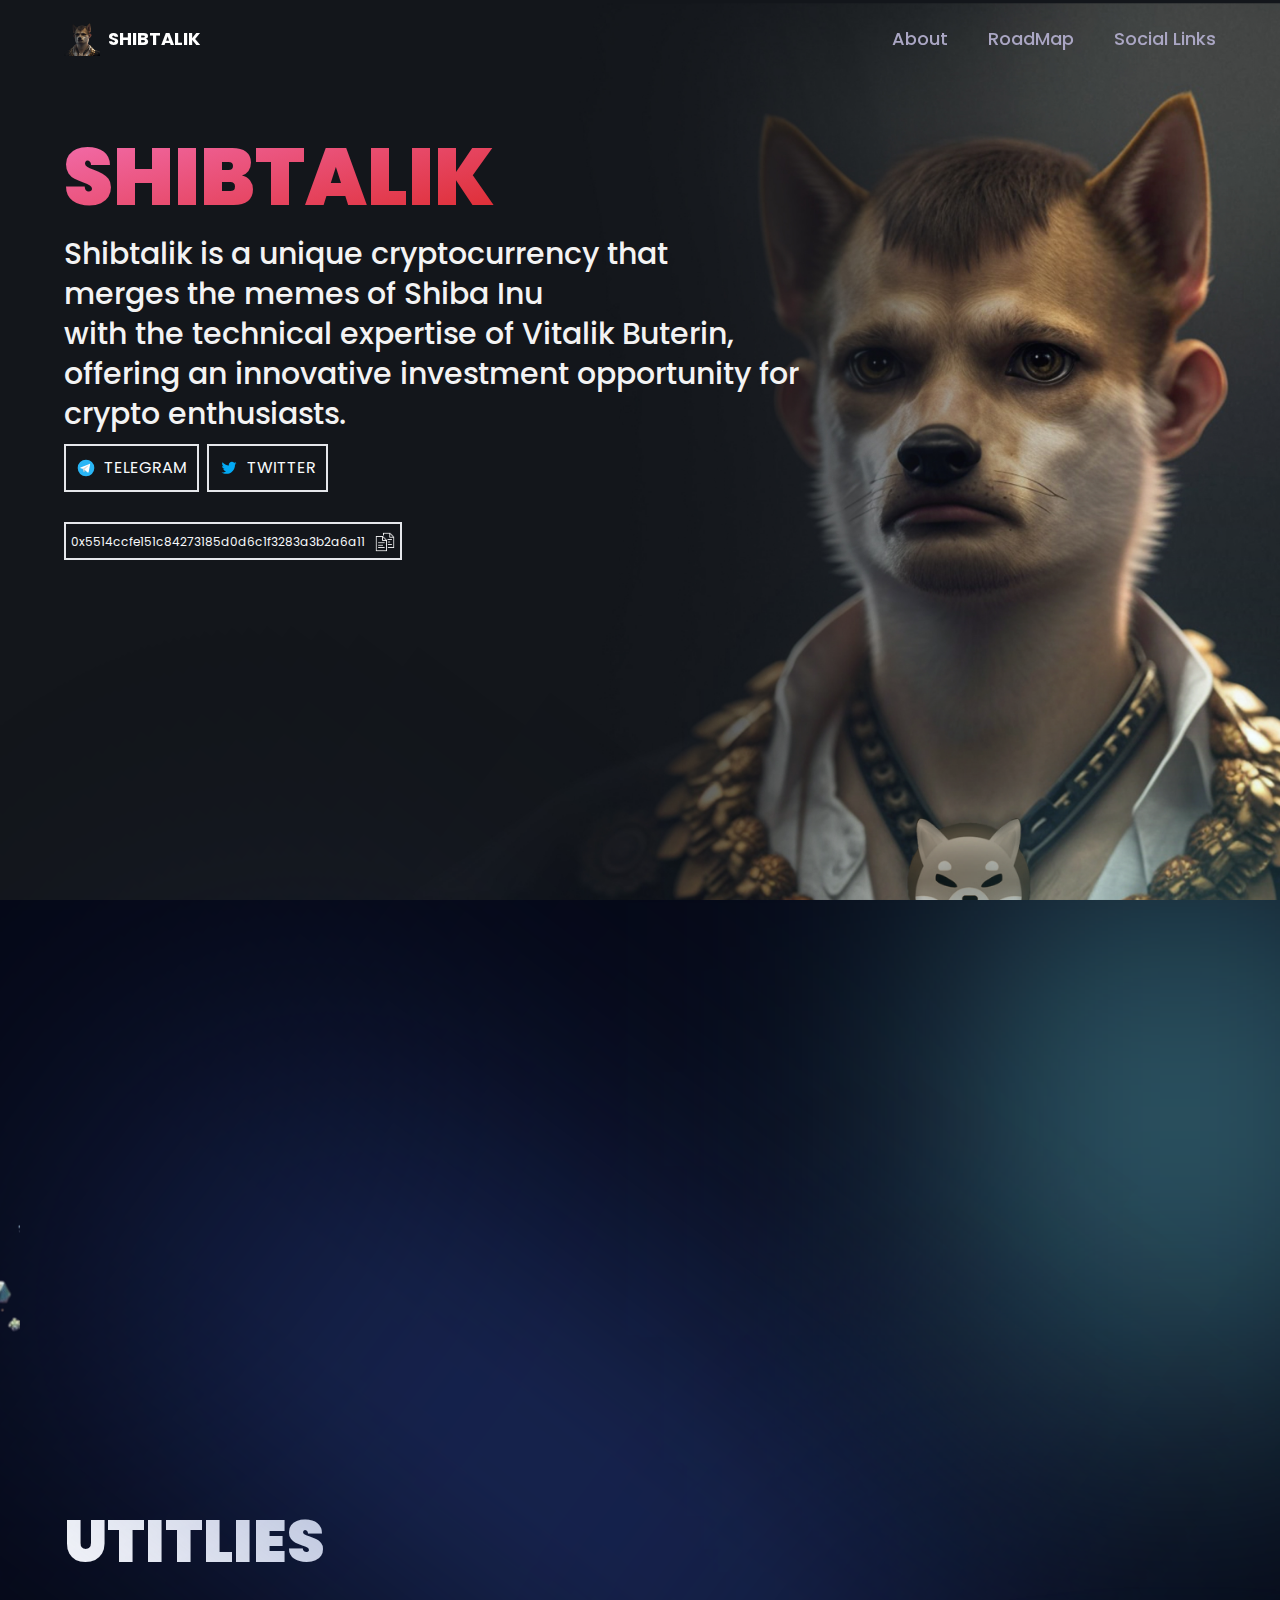
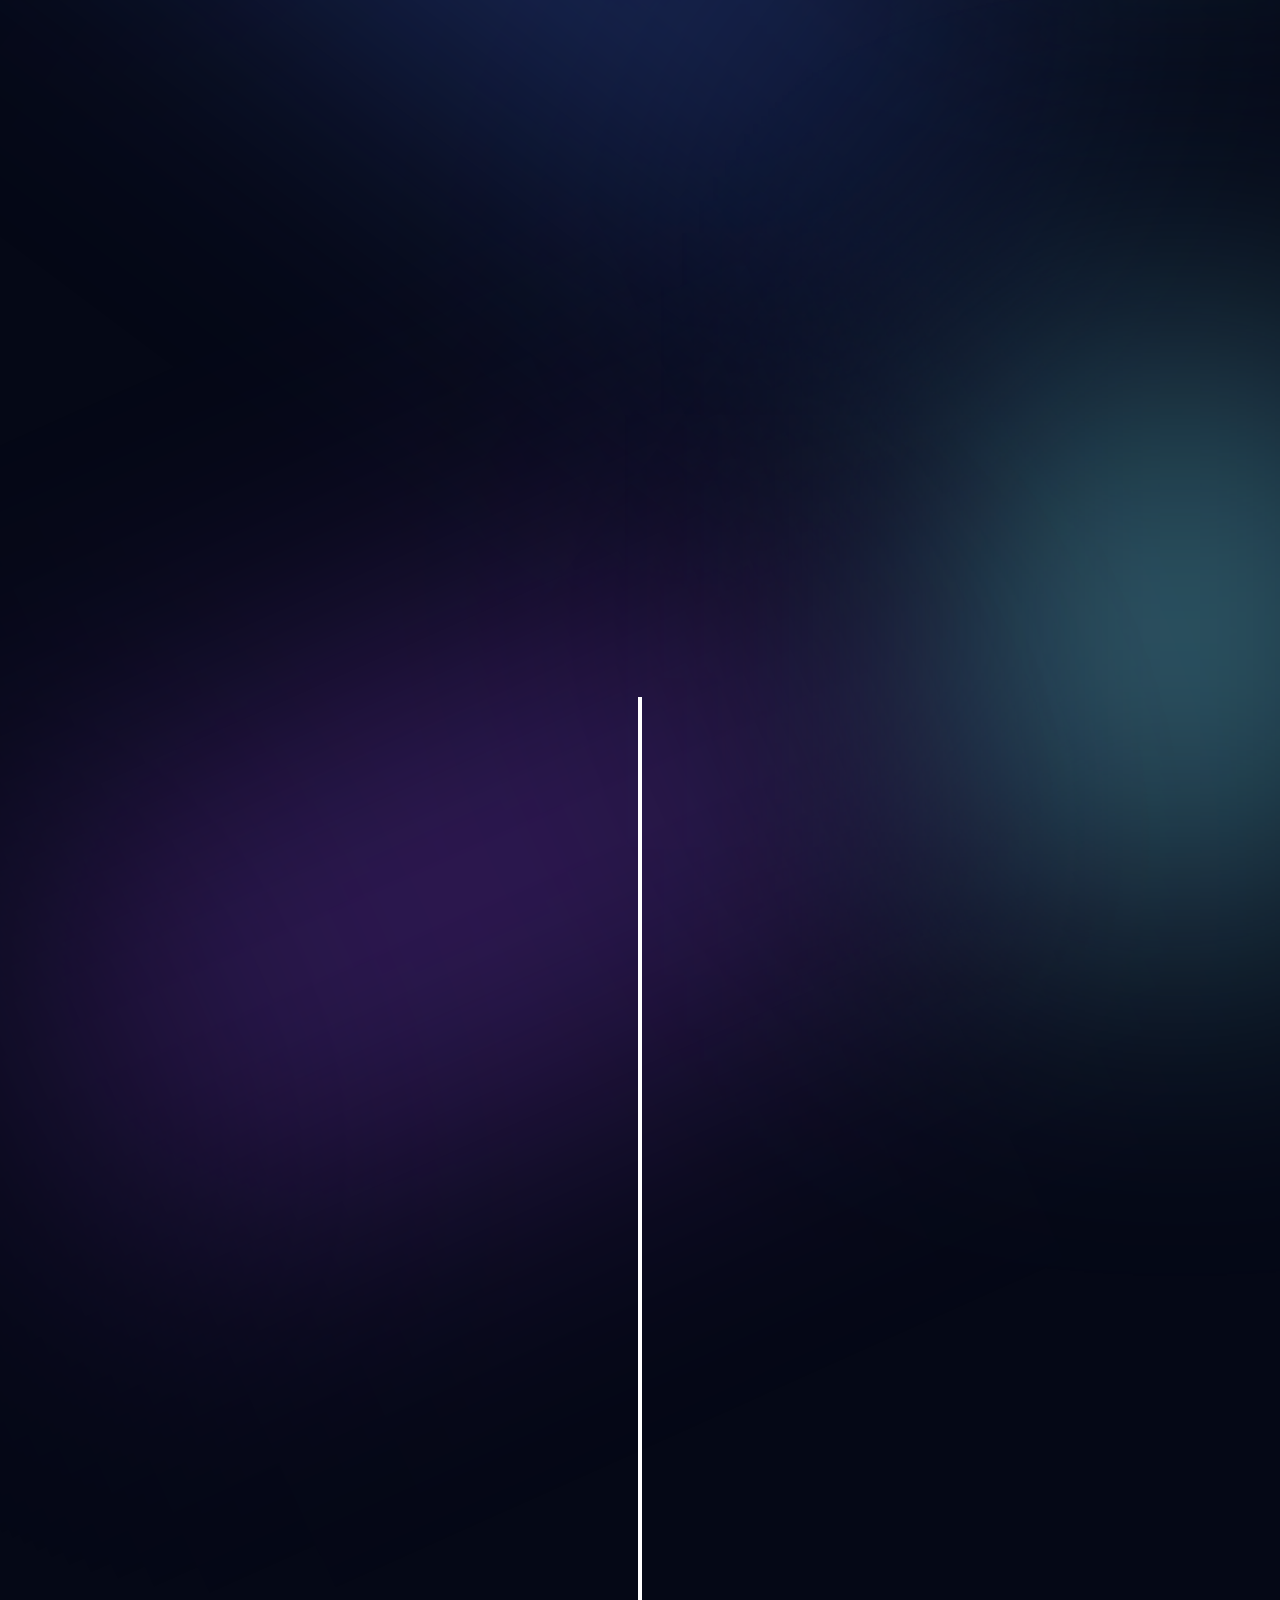
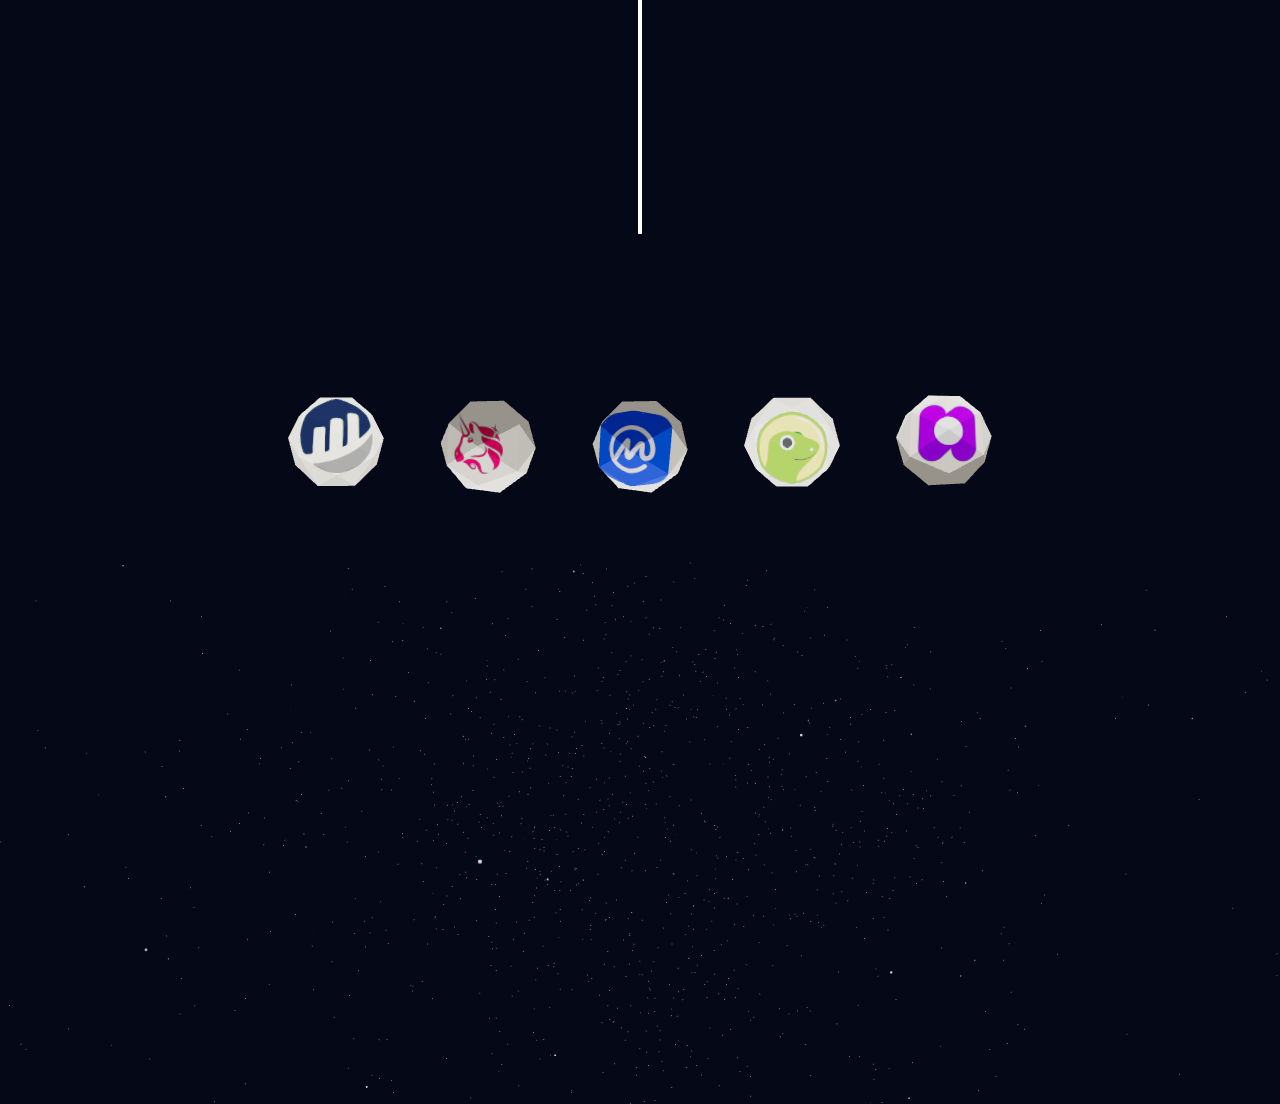
<file: index.html>
<!DOCTYPE html>
<html lang="en">
  <head>
    <meta charset="UTF-8" />
    <link rel="icon" href="/favicon.ico" />
    <meta name="viewport" content="width=device-width, initial-scale=1.0" />
    <title>SHIBTALIK</title>
    <script type="module" crossorigin src="/assets/index-1c719906.js"></script>
    <link rel="stylesheet" href="/assets/index-5289083e.css">
  </head>
  <body>
    <div id="root"></div>
    
  </body>
</html>
</file>
<file: assets/index-5289083e.css>
@import"https://fonts.googleapis.com/css2?family=Poppins:wght@100;200;300;400;500;600;700;800;900&display=swap";.vertical-timeline *{-webkit-box-sizing:border-box;box-sizing:border-box}.vertical-timeline{width:95%;max-width:1170px;margin:0 auto;position:relative;padding:2em 0}.vertical-timeline:after{content:"";display:table;clear:both}.vertical-timeline:before{content:"";position:absolute;top:0;left:18px;height:100%;width:4px;background:var(--line-color)}.vertical-timeline.vertical-timeline--one-column-right:before{right:18px;left:unset}@media only screen and (min-width:1170px){.vertical-timeline.vertical-timeline--two-columns{width:90%}.vertical-timeline.vertical-timeline--two-columns:before{left:50%;margin-left:-2px}}.vertical-timeline-element{position:relative;margin:2em 0}.vertical-timeline-element>div{min-height:1px}.vertical-timeline-element:after{content:"";display:table;clear:both}.vertical-timeline-element:first-child{margin-top:0}.vertical-timeline-element:last-child{margin-bottom:0}@media only screen and (min-width:1170px){.vertical-timeline-element{margin:4em 0}.vertical-timeline-element:first-child{margin-top:0}.vertical-timeline-element:last-child{margin-bottom:0}}.vertical-timeline-element-icon{position:absolute;top:0;left:0;width:40px;height:40px;border-radius:50%;-webkit-box-shadow:0 0 0 4px #fff,inset 0 2px 0 rgba(0,0,0,.08),0 3px 0 4px rgba(0,0,0,.05);box-shadow:0 0 0 4px #fff,inset 0 2px #00000014,0 3px 0 4px #0000000d}.vertical-timeline--one-column-right .vertical-timeline-element-icon{right:0;left:unset}.vertical-timeline-element-icon svg{display:block;width:24px;height:24px;position:relative;left:50%;top:50%;margin-left:-12px;margin-top:-12px}@media only screen and (min-width:1170px){.vertical-timeline--two-columns .vertical-timeline-element-icon{width:60px;height:60px;left:50%;margin-left:-30px}}.vertical-timeline-element-icon{-webkit-transform:translateZ(0);-webkit-backface-visibility:hidden}.vertical-timeline--animate .vertical-timeline-element-icon.is-hidden{visibility:hidden}.vertical-timeline--animate .vertical-timeline-element-icon.bounce-in{visibility:visible;-webkit-animation:cd-bounce-1 .6s;animation:cd-bounce-1 .6s}@-webkit-keyframes cd-bounce-1{0%{opacity:0;-webkit-transform:scale(.5)}60%{opacity:1;-webkit-transform:scale(1.2)}to{-webkit-transform:scale(1)}}@keyframes cd-bounce-1{0%{opacity:0;-webkit-transform:scale(.5);transform:scale(.5)}60%{opacity:1;-webkit-transform:scale(1.2);transform:scale(1.2)}to{-webkit-transform:scale(1);transform:scale(1)}}.vertical-timeline-element-content{position:relative;margin-left:60px;background:#fff;border-radius:.25em;padding:1em;-webkit-box-shadow:0 3px 0 #ddd;box-shadow:0 3px #ddd}.vertical-timeline--one-column-right .vertical-timeline-element-content{margin-right:60px;margin-left:unset}.vertical-timeline-element--no-children .vertical-timeline-element-content{background:0 0;-webkit-box-shadow:none;box-shadow:none}.vertical-timeline-element-content:after{content:"";display:table;clear:both}.vertical-timeline-element-content h2{color:#303e49}.vertical-timeline-element-content .vertical-timeline-element-date,.vertical-timeline-element-content p{font-size:13px;font-size:.8125rem;font-weight:500}.vertical-timeline-element-content .vertical-timeline-element-date{display:inline-block}.vertical-timeline-element-content p{margin:1em 0 0;line-height:1.6}.vertical-timeline-element-title,.vertical-timeline-element-subtitle{margin:0}.vertical-timeline-element-content .vertical-timeline-element-date{float:left;padding:.8em 0;opacity:.7}.vertical-timeline-element-content-arrow{content:"";position:absolute;top:16px;right:100%;height:0;width:0;border:7px solid transparent;border-right:7px solid #fff}.vertical-timeline--one-column-right .vertical-timeline-element-content-arrow{content:"";position:absolute;top:16px;right:unset;left:100%;height:0;width:0;border:7px solid transparent;border-left:7px solid #fff}.vertical-timeline--one-column-right .vertical-timeline-element-content:before{left:100%;border-left:7px solid #fff;border-right:unset}.vertical-timeline-element--no-children .vertical-timeline-element-content:before{display:none}.vertical-timeline-element--no-children .vertical-timeline-element-content-arrow{display:none}@media only screen and (min-width:768px){.vertical-timeline-element-content h2{font-size:20px;font-size:1.25rem}.vertical-timeline-element-content p{font-size:16px;font-size:1rem}.vertical-timeline-element-content .vertical-timeline-element-date{font-size:14px;font-size:.875rem}}@media only screen and (min-width:1170px){.vertical-timeline--two-columns .vertical-timeline-element-content{margin-left:0;padding:1.5em;width:44%}.vertical-timeline--two-columns .vertical-timeline-element-content-arrow{top:24px;left:100%;-webkit-transform:rotate(180deg);transform:rotate(180deg)}.vertical-timeline--two-columns .vertical-timeline-element-content .vertical-timeline-element-date{position:absolute;width:100%;left:124%;top:6px;font-size:16px;font-size:1rem}.vertical-timeline--two-columns .vertical-timeline-element.vertical-timeline-element--right .vertical-timeline-element-content,.vertical-timeline--two-columns .vertical-timeline-element:nth-child(even):not(.vertical-timeline-element--left) .vertical-timeline-element-content{float:right}.vertical-timeline--two-columns .vertical-timeline-element.vertical-timeline-element--right .vertical-timeline-element-content-arrow,.vertical-timeline--two-columns .vertical-timeline-element:nth-child(even):not(.vertical-timeline-element--left) .vertical-timeline-element-content-arrow{top:24px;left:auto;right:100%;-webkit-transform:rotate(0);transform:rotate(0)}.vertical-timeline--one-column-right .vertical-timeline-element.vertical-timeline-element--right .vertical-timeline-element-content-arrow,.vertical-timeline--one-column-right .vertical-timeline-element:nth-child(even):not(.vertical-timeline-element--left) .vertical-timeline-element-content-arrow{top:24px;left:100%;right:auto;-webkit-transform:rotate(0);transform:rotate(0)}.vertical-timeline--two-columns .vertical-timeline-element.vertical-timeline-element--right .vertical-timeline-element-content .vertical-timeline-element-date,.vertical-timeline--two-columns .vertical-timeline-element:nth-child(even):not(.vertical-timeline-element--left) .vertical-timeline-element-content .vertical-timeline-element-date{left:auto;right:124%;text-align:right}}.vertical-timeline--animate .vertical-timeline-element-content.is-hidden{visibility:hidden}.vertical-timeline--animate .vertical-timeline-element-content.bounce-in{visibility:visible;-webkit-animation:cd-bounce-2 .6s;animation:cd-bounce-2 .6s}@media only screen and (min-width:1170px){.vertical-timeline--two-columns.vertical-timeline--animate .vertical-timeline-element.vertical-timeline-element--right .vertical-timeline-element-content.bounce-in,.vertical-timeline--two-columns.vertical-timeline--animate .vertical-timeline-element:nth-child(even):not(.vertical-timeline-element--left) .vertical-timeline-element-content.bounce-in{-webkit-animation:cd-bounce-2-inverse .6s;animation:cd-bounce-2-inverse .6s}}@media only screen and (max-width:1169px){.vertical-timeline--animate .vertical-timeline-element-content.bounce-in{visibility:visible;-webkit-animation:cd-bounce-2-inverse .6s;animation:cd-bounce-2-inverse .6s}}@-webkit-keyframes cd-bounce-2{0%{opacity:0;-webkit-transform:translateX(-100px)}60%{opacity:1;-webkit-transform:translateX(20px)}to{-webkit-transform:translateX(0)}}@keyframes cd-bounce-2{0%{opacity:0;-webkit-transform:translateX(-100px);transform:translate(-100px)}60%{opacity:1;-webkit-transform:translateX(20px);transform:translate(20px)}to{-webkit-transform:translateX(0);transform:translate(0)}}@-webkit-keyframes cd-bounce-2-inverse{0%{opacity:0;-webkit-transform:translateX(100px)}60%{opacity:1;-webkit-transform:translateX(-20px)}to{-webkit-transform:translateX(0)}}@keyframes cd-bounce-2-inverse{0%{opacity:0;-webkit-transform:translateX(100px);transform:translate(100px)}60%{opacity:1;-webkit-transform:translateX(-20px);transform:translate(-20px)}to{-webkit-transform:translateX(0);transform:translate(0)}}*,:before,:after{box-sizing:border-box;border-width:0;border-style:solid;border-color:#e5e7eb}:before,:after{--tw-content: ""}html{line-height:1.5;-webkit-text-size-adjust:100%;-moz-tab-size:4;-o-tab-size:4;tab-size:4;font-family:ui-sans-serif,system-ui,-apple-system,BlinkMacSystemFont,Segoe UI,Roboto,Helvetica Neue,Arial,Noto Sans,sans-serif,"Apple Color Emoji","Segoe UI Emoji",Segoe UI Symbol,"Noto Color Emoji";font-feature-settings:normal}body{margin:0;line-height:inherit}hr{height:0;color:inherit;border-top-width:1px}abbr:where([title]){-webkit-text-decoration:underline dotted;text-decoration:underline dotted}h1,h2,h3,h4,h5,h6{font-size:inherit;font-weight:inherit}a{color:inherit;text-decoration:inherit}b,strong{font-weight:bolder}code,kbd,samp,pre{font-family:ui-monospace,SFMono-Regular,Menlo,Monaco,Consolas,Liberation Mono,Courier New,monospace;font-size:1em}small{font-size:80%}sub,sup{font-size:75%;line-height:0;position:relative;vertical-align:baseline}sub{bottom:-.25em}sup{top:-.5em}table{text-indent:0;border-color:inherit;border-collapse:collapse}button,input,optgroup,select,textarea{font-family:inherit;font-size:100%;font-weight:inherit;line-height:inherit;color:inherit;margin:0;padding:0}button,select{text-transform:none}button,[type=button],[type=reset],[type=submit]{-webkit-appearance:button;background-color:transparent;background-image:none}:-moz-focusring{outline:auto}:-moz-ui-invalid{box-shadow:none}progress{vertical-align:baseline}::-webkit-inner-spin-button,::-webkit-outer-spin-button{height:auto}[type=search]{-webkit-appearance:textfield;outline-offset:-2px}::-webkit-search-decoration{-webkit-appearance:none}::-webkit-file-upload-button{-webkit-appearance:button;font:inherit}summary{display:list-item}blockquote,dl,dd,h1,h2,h3,h4,h5,h6,hr,figure,p,pre{margin:0}fieldset{margin:0;padding:0}legend{padding:0}ol,ul,menu{list-style:none;margin:0;padding:0}textarea{resize:vertical}input::-moz-placeholder,textarea::-moz-placeholder{opacity:1;color:#9ca3af}input::placeholder,textarea::placeholder{opacity:1;color:#9ca3af}button,[role=button]{cursor:pointer}:disabled{cursor:default}img,svg,video,canvas,audio,iframe,embed,object{display:block;vertical-align:middle}img,video{max-width:100%;height:auto}[hidden]{display:none}*,:before,:after{--tw-border-spacing-x: 0;--tw-border-spacing-y: 0;--tw-translate-x: 0;--tw-translate-y: 0;--tw-rotate: 0;--tw-skew-x: 0;--tw-skew-y: 0;--tw-scale-x: 1;--tw-scale-y: 1;--tw-pan-x: ;--tw-pan-y: ;--tw-pinch-zoom: ;--tw-scroll-snap-strictness: proximity;--tw-ordinal: ;--tw-slashed-zero: ;--tw-numeric-figure: ;--tw-numeric-spacing: ;--tw-numeric-fraction: ;--tw-ring-inset: ;--tw-ring-offset-width: 0px;--tw-ring-offset-color: #fff;--tw-ring-color: rgb(59 130 246 / .5);--tw-ring-offset-shadow: 0 0 #0000;--tw-ring-shadow: 0 0 #0000;--tw-shadow: 0 0 #0000;--tw-shadow-colored: 0 0 #0000;--tw-blur: ;--tw-brightness: ;--tw-contrast: ;--tw-grayscale: ;--tw-hue-rotate: ;--tw-invert: ;--tw-saturate: ;--tw-sepia: ;--tw-drop-shadow: ;--tw-backdrop-blur: ;--tw-backdrop-brightness: ;--tw-backdrop-contrast: ;--tw-backdrop-grayscale: ;--tw-backdrop-hue-rotate: ;--tw-backdrop-invert: ;--tw-backdrop-opacity: ;--tw-backdrop-saturate: ;--tw-backdrop-sepia: }::backdrop{--tw-border-spacing-x: 0;--tw-border-spacing-y: 0;--tw-translate-x: 0;--tw-translate-y: 0;--tw-rotate: 0;--tw-skew-x: 0;--tw-skew-y: 0;--tw-scale-x: 1;--tw-scale-y: 1;--tw-pan-x: ;--tw-pan-y: ;--tw-pinch-zoom: ;--tw-scroll-snap-strictness: proximity;--tw-ordinal: ;--tw-slashed-zero: ;--tw-numeric-figure: ;--tw-numeric-spacing: ;--tw-numeric-fraction: ;--tw-ring-inset: ;--tw-ring-offset-width: 0px;--tw-ring-offset-color: #fff;--tw-ring-color: rgb(59 130 246 / .5);--tw-ring-offset-shadow: 0 0 #0000;--tw-ring-shadow: 0 0 #0000;--tw-shadow: 0 0 #0000;--tw-shadow-colored: 0 0 #0000;--tw-blur: ;--tw-brightness: ;--tw-contrast: ;--tw-grayscale: ;--tw-hue-rotate: ;--tw-invert: ;--tw-saturate: ;--tw-sepia: ;--tw-drop-shadow: ;--tw-backdrop-blur: ;--tw-backdrop-brightness: ;--tw-backdrop-contrast: ;--tw-backdrop-grayscale: ;--tw-backdrop-hue-rotate: ;--tw-backdrop-invert: ;--tw-backdrop-opacity: ;--tw-backdrop-saturate: ;--tw-backdrop-sepia: }.fixed{position:fixed}.absolute{position:absolute}.relative{position:relative}.inset-0{top:0px;right:0px;bottom:0px;left:0px}.bottom-0{bottom:0px}.right-0{right:0px}.top-0{top:0px}.top-20{top:5rem}.top-\[120px\]{top:120px}.z-0{z-index:0}.z-10{z-index:10}.z-20{z-index:20}.z-\[-1\]{z-index:-1}.z-\[0\]{z-index:0}.m-3{margin:.75rem}.mx-4{margin-left:1rem;margin-right:1rem}.mx-auto{margin-left:auto;margin-right:auto}.my-2{margin-top:.5rem;margin-bottom:.5rem}.my-\[10px\]{margin-top:10px;margin-bottom:10px}.my-\[20px\]{margin-top:20px;margin-bottom:20px}.-mt-20{margin-top:-5rem}.-mt-\[12px\]{margin-top:-12px}.mb-1{margin-bottom:.25rem}.mb-4{margin-bottom:1rem}.mb-\[50px\]{margin-bottom:50px}.ml-5{margin-left:1.25rem}.ml-\[10px\]{margin-left:10px}.mt-1{margin-top:.25rem}.mt-12{margin-top:3rem}.mt-2{margin-top:.5rem}.mt-20{margin-top:5rem}.mt-3{margin-top:.75rem}.mt-4{margin-top:1rem}.mt-5{margin-top:1.25rem}.mt-7{margin-top:1.75rem}.inline{display:inline}.flex{display:flex}.hidden{display:none}.h-1\/2{height:50%}.h-10{height:2.5rem}.h-16{height:4rem}.h-28{height:7rem}.h-3{height:.75rem}.h-40{height:10rem}.h-5{height:1.25rem}.h-9{height:2.25rem}.h-\[100\%\]{height:100%}.h-\[20px\]{height:20px}.h-\[230px\]{height:230px}.h-\[24px\]{height:24px}.h-\[28px\]{height:28px}.h-\[2px\]{height:2px}.h-\[350px\]{height:350px}.h-\[64px\]{height:64px}.h-auto{height:auto}.h-fit{height:-moz-fit-content;height:fit-content}.h-full{height:100%}.h-screen{height:100vh}.min-h-\[280px\]{min-height:280px}.min-h-\[300px\]{min-height:300px}.w-1{width:.25rem}.w-1\/2{width:50%}.w-10{width:2.5rem}.w-16{width:4rem}.w-28{width:7rem}.w-3{width:.75rem}.w-5{width:1.25rem}.w-9{width:2.25rem}.w-\[100\%\]{width:100%}.w-\[20px\]{width:20px}.w-\[24px\]{width:24px}.w-\[28px\]{width:28px}.w-\[300px\]{width:300px}.w-\[35px\]{width:35px}.w-\[650px\]{width:650px}.w-fit{width:-moz-fit-content;width:fit-content}.w-full{width:100%}.w-max{width:-moz-max-content;width:max-content}.min-w-\[140px\]{min-width:140px}.max-w-3xl{max-width:48rem}.max-w-7xl{max-width:80rem}.flex-1{flex:1 1 0%}.flex-\[0\.75\]{flex:.75}.cursor-pointer{cursor:pointer}.list-disc{list-style-type:disc}.list-none{list-style-type:none}.flex-row{flex-direction:row}.flex-col{flex-direction:column}.flex-col-reverse{flex-direction:column-reverse}.flex-wrap{flex-wrap:wrap}.items-start{align-items:flex-start}.items-center{align-items:center}.justify-end{justify-content:flex-end}.justify-center{justify-content:center}.justify-between{justify-content:space-between}.justify-evenly{justify-content:space-evenly}.gap-1{gap:.25rem}.gap-10{gap:2.5rem}.gap-2{gap:.5rem}.gap-4{gap:1rem}.gap-5{gap:1.25rem}.gap-7{gap:1.75rem}.gap-8{gap:2rem}.gap-\[12px\]{gap:12px}.space-y-2>:not([hidden])~:not([hidden]){--tw-space-y-reverse: 0;margin-top:calc(.5rem * calc(1 - var(--tw-space-y-reverse)));margin-bottom:calc(.5rem * var(--tw-space-y-reverse))}.overflow-hidden{overflow:hidden}.rounded-2xl{border-radius:1rem}.rounded-3xl{border-radius:1.5rem}.rounded-\[20px\]{border-radius:20px}.rounded-\[32px\]{border-radius:32px}.rounded-full{border-radius:9999px}.rounded-lg{border-radius:.5rem}.rounded-xl{border-radius:.75rem}.border-2{border-width:2px}.border-4{border-width:4px}.border-solid{border-style:solid}.border-none{border-style:none}.bg-\[\#25618B\]{--tw-bg-opacity: 1;background-color:rgb(37 97 139 / var(--tw-bg-opacity))}.bg-\[\#915EFF\]{--tw-bg-opacity: 1;background-color:rgb(145 94 255 / var(--tw-bg-opacity))}.bg-black-100{--tw-bg-opacity: 1;background-color:rgb(16 13 37 / var(--tw-bg-opacity))}.bg-black-200{--tw-bg-opacity: 1;background-color:rgb(9 3 37 / var(--tw-bg-opacity))}.bg-gray-500{--tw-bg-opacity: 1;background-color:rgb(107 114 128 / var(--tw-bg-opacity))}.bg-primary{--tw-bg-opacity: 1;background-color:rgb(5 8 22 / var(--tw-bg-opacity))}.bg-tertiary{--tw-bg-opacity: 1;background-color:rgb(21 16 48 / var(--tw-bg-opacity))}.bg-transparent{background-color:transparent}.bg-white{--tw-bg-opacity: 1;background-color:rgb(255 255 255 / var(--tw-bg-opacity))}.bg-yellow-500{--tw-bg-opacity: 1;background-color:rgb(234 179 8 / var(--tw-bg-opacity))}.bg-\[url\(\"\/cover\.png\"\)\]{background-image:url(/cover.png)}.bg-gradient-to-br{background-image:linear-gradient(to bottom right,var(--tw-gradient-stops))}.bg-none{background-image:none}.from-pink-400{--tw-gradient-from: #f472b6;--tw-gradient-to: rgb(244 114 182 / 0);--tw-gradient-stops: var(--tw-gradient-from), var(--tw-gradient-to)}.to-red-600{--tw-gradient-to: #dc2626}.bg-cover{background-size:cover}.bg-clip-text{-webkit-background-clip:text;background-clip:text}.bg-center{background-position:center}.bg-no-repeat{background-repeat:no-repeat}.object-contain{-o-object-fit:contain;object-fit:contain}.object-cover{-o-object-fit:cover;object-fit:cover}.p-10{padding:2.5rem}.p-2{padding:.5rem}.p-5{padding:1.25rem}.p-6{padding:1.5rem}.p-8{padding:2rem}.p-\[10px\]{padding:10px}.p-\[1px\]{padding:1px}.p-\[5px\]{padding:5px}.px-12{padding-left:3rem;padding-right:3rem}.px-6{padding-left:1.5rem;padding-right:1.5rem}.px-8{padding-left:2rem;padding-right:2rem}.py-10{padding-top:2.5rem;padding-bottom:2.5rem}.py-3{padding-top:.75rem;padding-bottom:.75rem}.py-4{padding-top:1rem;padding-bottom:1rem}.py-5{padding-top:1.25rem;padding-bottom:1.25rem}.py-6{padding-top:1.5rem;padding-bottom:1.5rem}.py-8{padding-top:2rem;padding-bottom:2rem}.pb-14{padding-bottom:3.5rem}.pl-1{padding-left:.25rem}.text-center{text-align:center}.text-\[12px\]{font-size:12px}.text-\[14px\]{font-size:14px}.text-\[16px\]{font-size:16px}.text-\[17px\]{font-size:17px}.text-\[18px\]{font-size:18px}.text-\[20px\]{font-size:20px}.text-\[24px\]{font-size:24px}.text-\[30px\]{font-size:30px}.text-\[40px\]{font-size:40px}.text-\[44px\]{font-size:44px}.text-\[48px\]{font-size:48px}.text-xs{font-size:.75rem;line-height:1rem}.font-black{font-weight:900}.font-bold{font-weight:700}.font-extrabold{font-weight:800}.font-medium{font-weight:500}.font-normal{font-weight:400}.font-semibold{font-weight:600}.uppercase{text-transform:uppercase}.leading-\[30px\]{line-height:30px}.tracking-wider{letter-spacing:.05em}.text-\[\#915EFF\]{--tw-text-opacity: 1;color:rgb(145 94 255 / var(--tw-text-opacity))}.text-\[\#dfd9ff\]{--tw-text-opacity: 1;color:rgb(223 217 255 / var(--tw-text-opacity))}.text-secondary{--tw-text-opacity: 1;color:rgb(170 166 195 / var(--tw-text-opacity))}.text-slate-50{--tw-text-opacity: 1;color:rgb(248 250 252 / var(--tw-text-opacity))}.text-transparent{color:transparent}.text-white{--tw-text-opacity: 1;color:rgb(255 255 255 / var(--tw-text-opacity))}.text-white-100{--tw-text-opacity: 1;color:rgb(243 243 243 / var(--tw-text-opacity))}.opacity-10{opacity:.1}.opacity-50{opacity:.5}.shadow-card{--tw-shadow: 0px 35px 120px -15px #211e35;--tw-shadow-colored: 0px 35px 120px -15px var(--tw-shadow-color);box-shadow:var(--tw-ring-offset-shadow, 0 0 #0000),var(--tw-ring-shadow, 0 0 #0000),var(--tw-shadow)}.shadow-md{--tw-shadow: 0 4px 6px -1px rgb(0 0 0 / .1), 0 2px 4px -2px rgb(0 0 0 / .1);--tw-shadow-colored: 0 4px 6px -1px var(--tw-shadow-color), 0 2px 4px -2px var(--tw-shadow-color);box-shadow:var(--tw-ring-offset-shadow, 0 0 #0000),var(--tw-ring-shadow, 0 0 #0000),var(--tw-shadow)}.shadow-primary{--tw-shadow-color: #050816;--tw-shadow: var(--tw-shadow-colored)}.outline-none{outline:2px solid transparent;outline-offset:2px}.transition{transition-property:color,background-color,border-color,text-decoration-color,fill,stroke,opacity,box-shadow,transform,filter,-webkit-backdrop-filter;transition-property:color,background-color,border-color,text-decoration-color,fill,stroke,opacity,box-shadow,transform,filter,backdrop-filter;transition-property:color,background-color,border-color,text-decoration-color,fill,stroke,opacity,box-shadow,transform,filter,backdrop-filter,-webkit-backdrop-filter;transition-timing-function:cubic-bezier(.4,0,.2,1);transition-duration:.15s}*{margin:0;padding:0;box-sizing:border-box;font-family:Poppins,sans-serif;scroll-behavior:smooth;color-scheme:dark}.hash-span{margin-top:-100px;padding-bottom:100px;display:block}.gradient-02{position:absolute;width:200px;height:438px;top:0px;right:0px;background:#7aebfb;filter:blur(190px)}.glassmorphism{background:rgba(255,255,255,.25);box-shadow:0 8px 32px #1f26875e;backdrop-filter:blur(4px);-webkit-backdrop-filter:blur(4px);border:1px solid rgba(255,255,255,.18)}.gradient-03{position:absolute;width:404px;height:800px;left:20%;top:5%;background:rgba(149,66,232,.35);filter:blur(175px);transform:rotate(-114.2deg)}.gradient-04{position:absolute;width:304px;height:100vh;left:30%;top:10%;background:rgba(45,72,152,.75);filter:blur(200px);transform:rotate(-53.13deg)}.gradient-05{background:linear-gradient(180deg,rgba(255,255,255,.04) 0%,rgba(255,255,255,0) 100%)}.black-gradient{background:#000000;background:linear-gradient(to right,#434343,#000000)}.violet-gradient{background:#804dee;background:linear-gradient(-90deg,#804dee 0%,rgba(60,51,80,0) 100%);background:-webkit-linear-gradient(-90deg,#804dee 0%,rgba(60,51,80,0) 100%)}.green-pink-gradient{background:"#00cea8";background:linear-gradient(90.13deg,#00cea8 1.9%,#bf61ff 97.5%);background:-webkit-linear-gradient(-90.13deg,#00cea8 1.9%,#bf61ff 97.5%)}.orange-text-gradient{background:#f12711;background:linear-gradient(to top,#f12711,#f5af19);-webkit-background-clip:text;-webkit-text-fill-color:transparent}.green-text-gradient{background:#11998e;background:linear-gradient(to top,#11998e,#38ef7d);-webkit-background-clip:text;-webkit-text-fill-color:transparent}.blue-text-gradient{background:#56ccf2;background:linear-gradient(to top,#2f80ed,#56ccf2);-webkit-background-clip:text;-webkit-text-fill-color:transparent}.pink-text-gradient{background:#ec008c;background:linear-gradient(to top,#ec008c,#fc6767);-webkit-background-clip:text;-webkit-text-fill-color:transparent}.canvas-loader{font-size:10px;width:1em;height:1em;border-radius:50%;position:relative;text-indent:-9999em;animation:mulShdSpin 1.1s infinite ease;transform:translateZ(0)}@keyframes mulShdSpin{0%,to{box-shadow:0 -2.6em #fff,1.8em -1.8em #fff3,2.5em 0 #fff3,1.75em 1.75em #fff3,0 2.5em #fff3,-1.8em 1.8em #fff3,-2.6em 0 #ffffff80,-1.8em -1.8em #ffffffb3}12.5%{box-shadow:0 -2.6em #ffffffb3,1.8em -1.8em #fff,2.5em 0 #fff3,1.75em 1.75em #fff3,0 2.5em #fff3,-1.8em 1.8em #fff3,-2.6em 0 #fff3,-1.8em -1.8em #ffffff80}25%{box-shadow:0 -2.6em #ffffff80,1.8em -1.8em #ffffffb3,2.5em 0 #fff,1.75em 1.75em #fff3,0 2.5em #fff3,-1.8em 1.8em #fff3,-2.6em 0 #fff3,-1.8em -1.8em #fff3}37.5%{box-shadow:0 -2.6em #fff3,1.8em -1.8em #ffffff80,2.5em 0 #ffffffb3,1.75em 1.75em #fff,0 2.5em #fff3,-1.8em 1.8em #fff3,-2.6em 0 #fff3,-1.8em -1.8em #fff3}50%{box-shadow:0 -2.6em #fff3,1.8em -1.8em #fff3,2.5em 0 #ffffff80,1.75em 1.75em #ffffffb3,0 2.5em #fff,-1.8em 1.8em #fff3,-2.6em 0 #fff3,-1.8em -1.8em #fff3}62.5%{box-shadow:0 -2.6em #fff3,1.8em -1.8em #fff3,2.5em 0 #fff3,1.75em 1.75em #ffffff80,0 2.5em #ffffffb3,-1.8em 1.8em #fff,-2.6em 0 #fff3,-1.8em -1.8em #fff3}75%{box-shadow:0 -2.6em #fff3,1.8em -1.8em #fff3,2.5em 0 #fff3,1.75em 1.75em #fff3,0 2.5em #ffffff80,-1.8em 1.8em #ffffffb3,-2.6em 0 #fff,-1.8em -1.8em #fff3}87.5%{box-shadow:0 -2.6em #fff3,1.8em -1.8em #fff3,2.5em 0 #fff3,1.75em 1.75em #fff3,0 2.5em #fff3,-1.8em 1.8em #ffffff80,-2.6em 0 #ffffffb3,-1.8em -1.8em #fff}}.placeholder\:text-secondary::-moz-placeholder{--tw-text-opacity: 1;color:rgb(170 166 195 / var(--tw-text-opacity))}.placeholder\:text-secondary::placeholder{--tw-text-opacity: 1;color:rgb(170 166 195 / var(--tw-text-opacity))}.hover\:text-white:hover{--tw-text-opacity: 1;color:rgb(255 255 255 / var(--tw-text-opacity))}@media (min-width: 450px){.xs\:bottom-\[-50\%\]{bottom:-50%}.xs\:w-\[250px\]{width:250px}.xs\:w-\[320px\]{width:320px}.xs\:text-\[20px\]{font-size:20px}.xs\:text-\[40px\]{font-size:40px}.xs\:text-\[50px\]{font-size:50px}}@media (min-width: 640px){.sm\:block{display:block}.sm\:flex{display:flex}.sm\:hidden{display:none}.sm\:h-80{height:20rem}.sm\:w-\[360px\]{width:360px}.sm\:flex-row{flex-direction:row}.sm\:flex-row-reverse{flex-direction:row-reverse}.sm\:bg-\[url\(\'\/bg\.jpg\'\)\]{background-image:url(/bg.jpg)}.sm\:px-10{padding-left:2.5rem;padding-right:2.5rem}.sm\:px-16{padding-left:4rem;padding-right:4rem}.sm\:py-16{padding-top:4rem;padding-bottom:4rem}.sm\:text-\[18px\]{font-size:18px}.sm\:text-\[26px\]{font-size:26px}.sm\:text-\[50px\]{font-size:50px}.sm\:text-\[60px\]{font-size:60px}}@media (min-width: 768px){.md\:-mt-\[20px\]{margin-top:-20px}.md\:h-\[550px\]{height:550px}.md\:text-\[55px\]{font-size:55px}.md\:text-\[60px\]{font-size:60px}}@media (min-width: 1024px){.lg\:bg-none{background-image:none}.lg\:text-\[30px\]{font-size:30px}.lg\:text-\[80px\]{font-size:80px}.lg\:leading-\[40px\]{line-height:40px}.lg\:leading-\[98px\]{line-height:98px}}@media (min-width: 1280px){.xl\:mt-12{margin-top:3rem}.xl\:h-auto{height:auto}.xl\:flex-1{flex:1 1 0%}.xl\:flex-row{flex-direction:row}}
</file>
